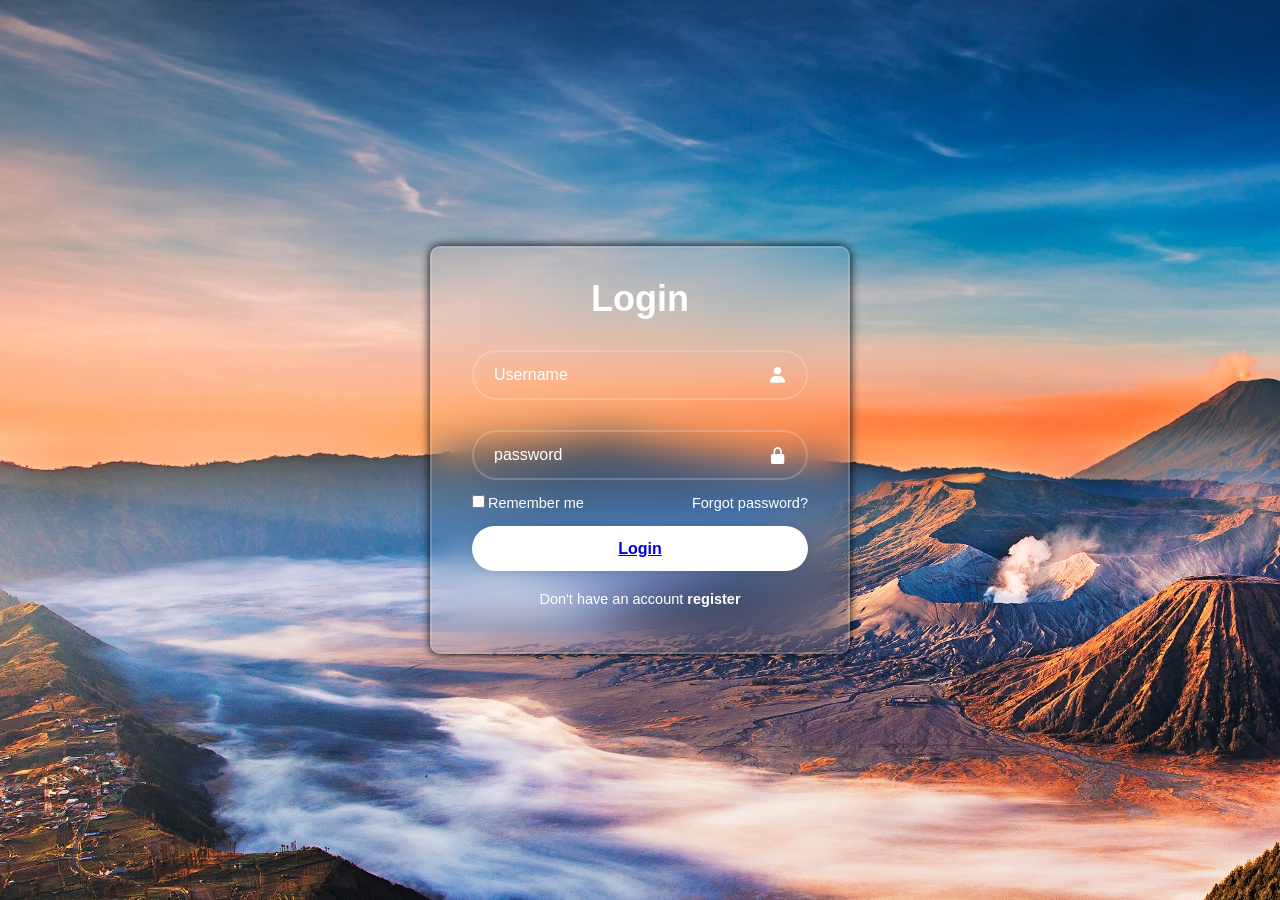
<file: login.html>
<!DOCTYPE html>
<html lang="en">
<head>
    <meta charset="UTF-8">
    <meta name="viewport" content="width=device-width, initial-scale=1.0">
    <link rel="stylesheet" href="login.css">
    <link href='https://unpkg.com/boxicons@2.1.4/css/boxicons.min.css' rel='stylesheet'>
    <title>Login</title>
</head>
<body>
    <div class="wrapper">
         <form action="">
            <h1>Login</h1>
            <div class="input-box">
                <input type="text" placeholder="Username" required>
                <box-icon type='solid' name='user'></box-icon>
                <i class='bx bxs-user'></i>
            </div>
            <div class="input-box">
                <input type="password" placeholder="password" required>
               <i class='bx bxs-lock-alt'></i>
            </div>
           
            <div class="remember-forgot">
                <label for=""><input type="checkbox">Remember me</label>
                <a href="">Forgot password?</a>
            </div>
            <button type="submit" class="btn"><a href="index.html">Login</a></button>
           <div class="register-link">
            <p>Don't have an account <a href="#">register</a></p>
           </div>
         </form>
    </div>
</body>
</html>
</file>
<file: login.css>
* {
    margin: 0;
    padding: 0;
    box-sizing: border-box;
    font-family: "poppins", sans-serif;
    }
    
    body{
    display: flex; 
     font-family: "Montserrat", sans-serif;
    justify-content: center;
    align-items: center;
    min-height: 100vh;
    background: url(pemandangan-gunung-bromo-alam-indonesia.jpg) no-repeat;
    }
    
    .wrapper{
        width: 420px;
        background: transparent;
        border: 2px solid rgba(225, 225, 225, .2);
        backdrop-filter: blur(20px);
        box-shadow: 0 0 10px rgba(0, 0, 0, 2);
        color: white;
        border-radius: 10px;
        padding: 30px 40px;
    }
    .wrapper h1{
        text-align: center;
        font-size: 36px;
    }
    
    .wrapper .input-box{
        position: relative;
        width: 100%;
        height: 50px;
        margin: 30px 0;
    }
    
    .input-box input{
        width: 100%;
        height: 100%;
        background: transparent;
        border: none;
        outline: none;
        border: 2px solid rgba(255, 255, 255, .2);
        border-radius: 40px;
        font-size: 16px;
        color: white;
        padding: 20px 45px 20px 20px;
    }
    .input-box input::placeholder{
        color:white ;
    }
    
    .input-box i{
        position: absolute;
        right: 20px;
        top: 50%;
        transform: translateY(-50%);
        font-size: 20px;
    }
    
    .wrapper .remember-forgot{
        display: flex;
        justify-content: space-between;
        font-size: 14.5px;
        margin: -15px 0 15px;
    }
    
    .remember-forgot label input{
        accent-color: white;
        margin-right: 3px;
    }
    
    .remember-forgot a{
        color: white;
        text-decoration: none;
    }
    
    .remember-forgot a:hover{
        text-decoration: unaderline;
    }
    
    .wrapper .btn{
        width: 100%;
        height: 45px;
        background: white;
        border: none;
        outline: none;
        border-radius: 40px;
        box-shadow: 0 0 10px rgba(0, 0, 0, .1);
        cursor: pointer;
        font-size: 16px;
        color: #333;
        font-weight: 600;
    }
    
    .wrapper .register-link{
        font-size: 14.5px;
        text-align: center;
        margin: 20px 0 15px;
    }
    
    .register-link p a {
        color: white;
        text-decoration: none;
        font-weight: 600;
    }
    
    .register-link p a:hover{
        text-decoration: underline;
    }
</file>
